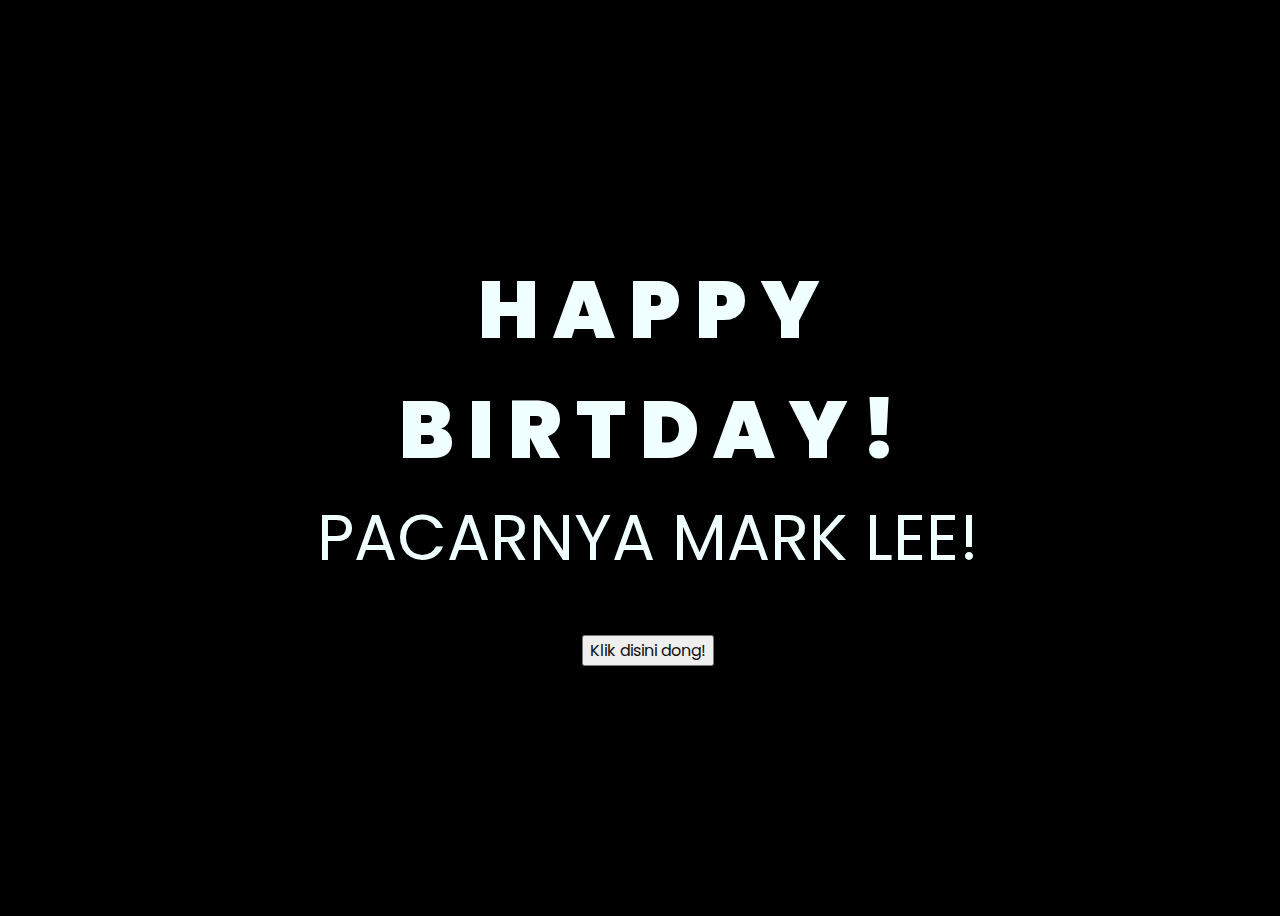
<file: index.html>
<!DOCTYPE html>
<html lang="en">
<head>
    <meta charset="UTF-8">
    <meta http-equiv="X-UA-Compatible" content="IE=edge">
    <meta name="viewport" content="width=device-width, initial-scale=1.0">
    <link rel="stylesheet" href="css/style.css">
    <link rel="icon" href="img/flowers.png" type="image/x-icon">
    <title>Flowers</title>
</head>
<body>
    <div class="greetings">
    <!-- silahkan menambah kata sesuai keinginan dengan <span>text...</span -->
        <span>H</span>
        <span>A</span>
        <span>P</span>
        <span>P</span>
        <span>Y</span>
         </div>
    <div class="greetings">
        <!-- silahkan menambah kata sesuai keinginan dengan <span>text...</span -->
            <span>B</span>
            <span>I</span>
            <span>R</span>
            <span>T</span>
            <span>D</span>
            <span>A</span>
            <span>Y</span>
            <span>!</span>
        </div>
    <div class="description">
        <span>PACARNYA MARK LEE!</span>
    </div>
    <div class="button">
        <button>
            <a href="sepatahkata.html">Klik disini dong!</a>
        </button>
        
    </div>
</body>
</html>
</file>
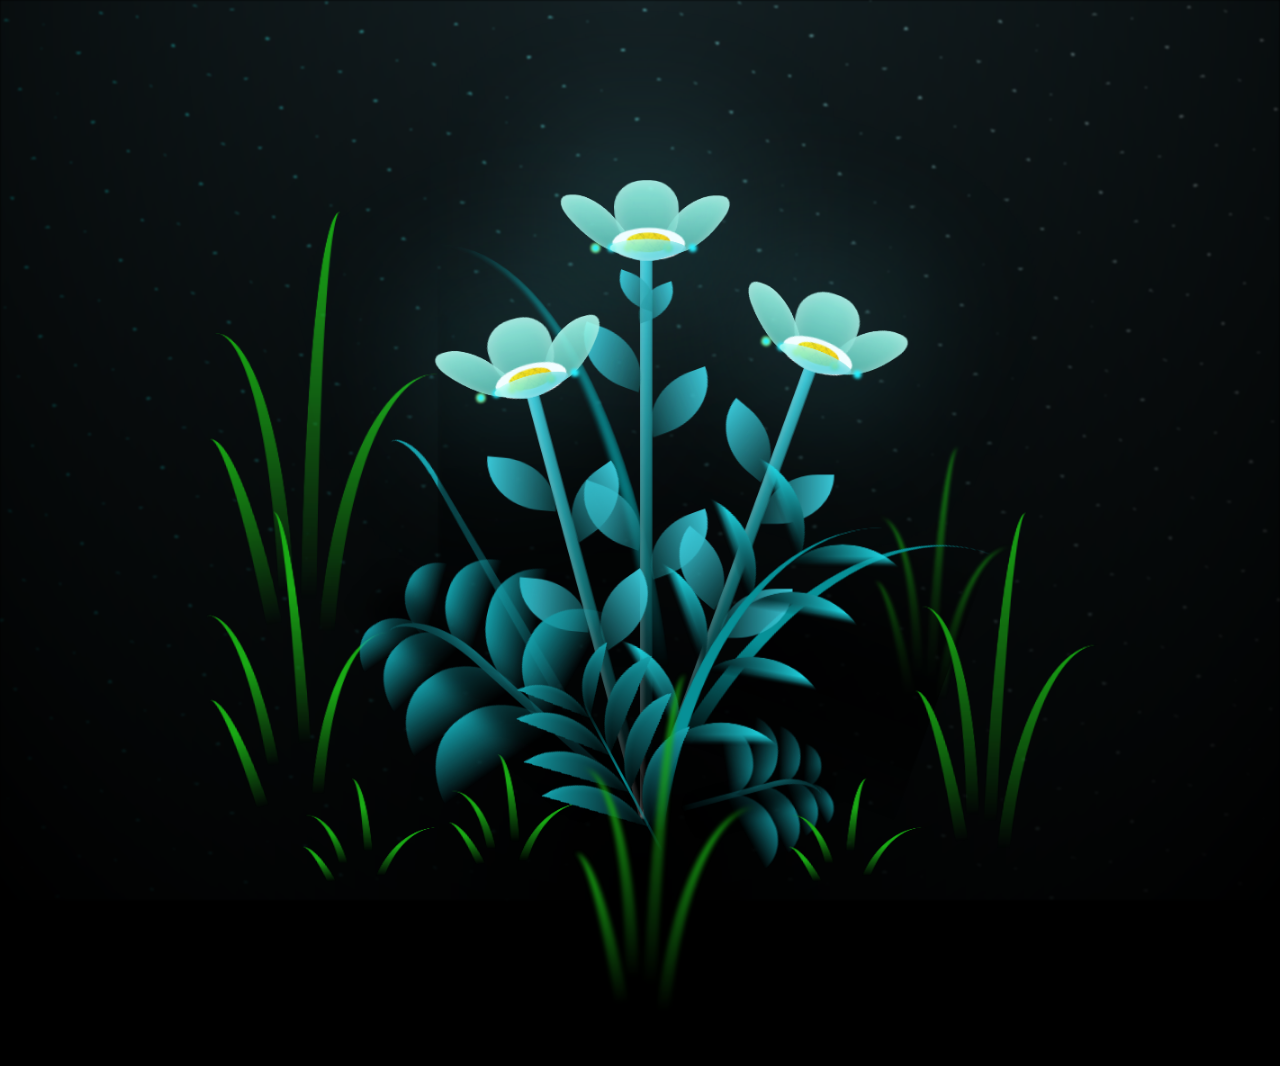
<file: flower.html>
<!DOCTYPE html>
<html lang="en">
<head>
    <meta charset="UTF-8">
    <meta http-equiv="X-UA-Compatible" content="IE=edge">
    <meta name="viewport" content="width=device-width, initial-scale=1.0">
    <link rel="stylesheet" href="css/main.css">
    <link rel="icon" href="img/flowers.png" type="image/x-icon">
    <title>flowers</title>
</head>
<body class="container">
  <!-- Pembuat code: https://codepen.io/mdusmanansari/pen/BamepLe -->
    <div class="night"></div>
    <div class="flowers">
      <div class="flower flower--1">
        <div class="flower__leafs flower__leafs--1">
          <div class="flower__leaf flower__leaf--1"></div>
          <div class="flower__leaf flower__leaf--2"></div>
          <div class="flower__leaf flower__leaf--3"></div>
          <div class="flower__leaf flower__leaf--4"></div>
          <div class="flower__white-circle"></div>
  
          <div class="flower__light flower__light--1"></div>
          <div class="flower__light flower__light--2"></div>
          <div class="flower__light flower__light--3"></div>
          <div class="flower__light flower__light--4"></div>
          <div class="flower__light flower__light--5"></div>
          <div class="flower__light flower__light--6"></div>
          <div class="flower__light flower__light--7"></div>
          <div class="flower__light flower__light--8"></div>
  
        </div>
        <div class="flower__line">
          <div class="flower__line__leaf flower__line__leaf--1"></div>
          <div class="flower__line__leaf flower__line__leaf--2"></div>
          <div class="flower__line__leaf flower__line__leaf--3"></div>
          <div class="flower__line__leaf flower__line__leaf--4"></div>
          <div class="flower__line__leaf flower__line__leaf--5"></div>
          <div class="flower__line__leaf flower__line__leaf--6"></div>
        </div>
      </div>
  
      <div class="flower flower--2">
        <div class="flower__leafs flower__leafs--2">
          <div class="flower__leaf flower__leaf--1"></div>
          <div class="flower__leaf flower__leaf--2"></div>
          <div class="flower__leaf flower__leaf--3"></div>
          <div class="flower__leaf flower__leaf--4"></div>
          <div class="flower__white-circle"></div>
  
          <div class="flower__light flower__light--1"></div>
          <div class="flower__light flower__light--2"></div>
          <div class="flower__light flower__light--3"></div>
          <div class="flower__light flower__light--4"></div>
          <div class="flower__light flower__light--5"></div>
          <div class="flower__light flower__light--6"></div>
          <div class="flower__light flower__light--7"></div>
          <div class="flower__light flower__light--8"></div>
  
        </div>
        <div class="flower__line">
          <div class="flower__line__leaf flower__line__leaf--1"></div>
          <div class="flower__line__leaf flower__line__leaf--2"></div>
          <div class="flower__line__leaf flower__line__leaf--3"></div>
          <div class="flower__line__leaf flower__line__leaf--4"></div>
        </div>
      </div>
  
      <div class="flower flower--3">
        <div class="flower__leafs flower__leafs--3">
          <div class="flower__leaf flower__leaf--1"></div>
          <div class="flower__leaf flower__leaf--2"></div>
          <div class="flower__leaf flower__leaf--3"></div>
          <div class="flower__leaf flower__leaf--4"></div>
          <div class="flower__white-circle"></div>
  
          <div class="flower__light flower__light--1"></div>
          <div class="flower__light flower__light--2"></div>
          <div class="flower__light flower__light--3"></div>
          <div class="flower__light flower__light--4"></div>
          <div class="flower__light flower__light--5"></div>
          <div class="flower__light flower__light--6"></div>
          <div class="flower__light flower__light--7"></div>
          <div class="flower__light flower__light--8"></div>
  
        </div>
        <div class="flower__line">
          <div class="flower__line__leaf flower__line__leaf--1"></div>
          <div class="flower__line__leaf flower__line__leaf--2"></div>
          <div class="flower__line__leaf flower__line__leaf--3"></div>
          <div class="flower__line__leaf flower__line__leaf--4"></div>
        </div>
      </div>
  
      <div class="grow-ans" style="--d:1.2s">
        <div class="flower__g-long">
          <div class="flower__g-long__top"></div>
          <div class="flower__g-long__bottom"></div>
        </div>
      </div>
  
      <div class="growing-grass">
        <div class="flower__grass flower__grass--1">
          <div class="flower__grass--top"></div>
          <div class="flower__grass--bottom"></div>
          <div class="flower__grass__leaf flower__grass__leaf--1"></div>
          <div class="flower__grass__leaf flower__grass__leaf--2"></div>
          <div class="flower__grass__leaf flower__grass__leaf--3"></div>
          <div class="flower__grass__leaf flower__grass__leaf--4"></div>
          <div class="flower__grass__leaf flower__grass__leaf--5"></div>
          <div class="flower__grass__leaf flower__grass__leaf--6"></div>
          <div class="flower__grass__leaf flower__grass__leaf--7"></div>
          <div class="flower__grass__leaf flower__grass__leaf--8"></div>
          <div class="flower__grass__overlay"></div>
        </div>
      </div>
  
      <div class="growing-grass">
        <div class="flower__grass flower__grass--2">
          <div class="flower__grass--top"></div>
          <div class="flower__grass--bottom"></div>
          <div class="flower__grass__leaf flower__grass__leaf--1"></div>
          <div class="flower__grass__leaf flower__grass__leaf--2"></div>
          <div class="flower__grass__leaf flower__grass__leaf--3"></div>
          <div class="flower__grass__leaf flower__grass__leaf--4"></div>
          <div class="flower__grass__leaf flower__grass__leaf--5"></div>
          <div class="flower__grass__leaf flower__grass__leaf--6"></div>
          <div class="flower__grass__leaf flower__grass__leaf--7"></div>
          <div class="flower__grass__leaf flower__grass__leaf--8"></div>
          <div class="flower__grass__overlay"></div>
        </div>
      </div>
  
      <div class="grow-ans" style="--d:2.4s">
        <div class="flower__g-right flower__g-right--1">
          <div class="leaf"></div>
        </div>
      </div>
  
      <div class="grow-ans" style="--d:2.8s">
        <div class="flower__g-right flower__g-right--2">
          <div class="leaf"></div>
        </div>
      </div>
  
      <div class="grow-ans" style="--d:2.8s">
        <div class="flower__g-front">
          <div class="flower__g-front__leaf-wrapper flower__g-front__leaf-wrapper--1">
            <div class="flower__g-front__leaf"></div>
          </div>
          <div class="flower__g-front__leaf-wrapper flower__g-front__leaf-wrapper--2">
            <div class="flower__g-front__leaf"></div>
          </div>
          <div class="flower__g-front__leaf-wrapper flower__g-front__leaf-wrapper--3">
            <div class="flower__g-front__leaf"></div>
          </div>
          <div class="flower__g-front__leaf-wrapper flower__g-front__leaf-wrapper--4">
            <div class="flower__g-front__leaf"></div>
          </div>
          <div class="flower__g-front__leaf-wrapper flower__g-front__leaf-wrapper--5">
            <div class="flower__g-front__leaf"></div>
          </div>
          <div class="flower__g-front__leaf-wrapper flower__g-front__leaf-wrapper--6">
            <div class="flower__g-front__leaf"></div>
          </div>
          <div class="flower__g-front__leaf-wrapper flower__g-front__leaf-wrapper--7">
            <div class="flower__g-front__leaf"></div>
          </div>
          <div class="flower__g-front__leaf-wrapper flower__g-front__leaf-wrapper--8">
            <div class="flower__g-front__leaf"></div>
          </div>
          <div class="flower__g-front__line"></div>
        </div>
      </div>
  
      <div class="grow-ans" style="--d:3.2s">
        <div class="flower__g-fr">
          <div class="leaf"></div>
          <div class="flower__g-fr__leaf flower__g-fr__leaf--1"></div>
          <div class="flower__g-fr__leaf flower__g-fr__leaf--2"></div>
          <div class="flower__g-fr__leaf flower__g-fr__leaf--3"></div>
          <div class="flower__g-fr__leaf flower__g-fr__leaf--4"></div>
          <div class="flower__g-fr__leaf flower__g-fr__leaf--5"></div>
          <div class="flower__g-fr__leaf flower__g-fr__leaf--6"></div>
          <div class="flower__g-fr__leaf flower__g-fr__leaf--7"></div>
          <div class="flower__g-fr__leaf flower__g-fr__leaf--8"></div>
        </div>
      </div>
  
      <div class="long-g long-g--0">
        <div class="grow-ans" style="--d:3s">
          <div class="leaf leaf--0"></div>
        </div>
        <div class="grow-ans" style="--d:2.2s">
          <div class="leaf leaf--1"></div>
        </div>
        <div class="grow-ans" style="--d:3.4s">
          <div class="leaf leaf--2"></div>
        </div>
        <div class="grow-ans" style="--d:3.6s">
          <div class="leaf leaf--3"></div>
        </div>
      </div>
  
      <div class="long-g long-g--1">
        <div class="grow-ans" style="--d:3.6s">
          <div class="leaf leaf--0"></div>
        </div>
        <div class="grow-ans" style="--d:3.8s">
          <div class="leaf leaf--1"></div>
        </div>
        <div class="grow-ans" style="--d:4s">
          <div class="leaf leaf--2"></div>
        </div>
        <div class="grow-ans" style="--d:4.2s">
          <div class="leaf leaf--3"></div>
        </div>
      </div>
  
      <div class="long-g long-g--2">
        <div class="grow-ans" style="--d:4s">
          <div class="leaf leaf--0"></div>
        </div>
        <div class="grow-ans" style="--d:4.2s">
          <div class="leaf leaf--1"></div>
        </div>
        <div class="grow-ans" style="--d:4.4s">
          <div class="leaf leaf--2"></div>
        </div>
        <div class="grow-ans" style="--d:4.6s">
          <div class="leaf leaf--3"></div>
        </div>
      </div>
  
      <div class="long-g long-g--3">
        <div class="grow-ans" style="--d:4s">
          <div class="leaf leaf--0"></div>
        </div>
        <div class="grow-ans" style="--d:4.2s">
          <div class="leaf leaf--1"></div>
        </div>
        <div class="grow-ans" style="--d:3s">
          <div class="leaf leaf--2"></div>
        </div>
        <div class="grow-ans" style="--d:3.6s">
          <div class="leaf leaf--3"></div>
        </div>
      </div>
  
      <div class="long-g long-g--4">
        <div class="grow-ans" style="--d:4s">
          <div class="leaf leaf--0"></div>
        </div>
        <div class="grow-ans" style="--d:4.2s">
          <div class="leaf leaf--1"></div>
        </div>
        <div class="grow-ans" style="--d:3s">
          <div class="leaf leaf--2"></div>
        </div>
        <div class="grow-ans" style="--d:3.6s">
          <div class="leaf leaf--3"></div>
        </div>
      </div>
  
      <div class="long-g long-g--5">
        <div class="grow-ans" style="--d:4s">
          <div class="leaf leaf--0"></div>
        </div>
        <div class="grow-ans" style="--d:4.2s">
          <div class="leaf leaf--1"></div>
        </div>
        <div class="grow-ans" style="--d:3s">
          <div class="leaf leaf--2"></div>
        </div>
        <div class="grow-ans" style="--d:3.6s">
          <div class="leaf leaf--3"></div>
        </div>
      </div>
  
      <div class="long-g long-g--6">
        <div class="grow-ans" style="--d:4.2s">
          <div class="leaf leaf--0"></div>
        </div>
        <div class="grow-ans" style="--d:4.4s">
          <div class="leaf leaf--1"></div>
        </div>
        <div class="grow-ans" style="--d:4.6s">
          <div class="leaf leaf--2"></div>
        </div>
        <div class="grow-ans" style="--d:4.8s">
          <div class="leaf leaf--3"></div>
        </div>
      </div>
  
      <div class="long-g long-g--7">
        <div class="grow-ans" style="--d:3s">
          <div class="leaf leaf--0"></div>
        </div>
        <div class="grow-ans" style="--d:3.2s">
          <div class="leaf leaf--1"></div>
        </div>
        <div class="grow-ans" style="--d:3.5s">
          <div class="leaf leaf--2"></div>
        </div>
        <div class="grow-ans" style="--d:3.6s">
          <div class="leaf leaf--3"></div>
        </div>
      </div>
    </div>
    <script src="main.js"></script>
  </body>
</html>
</file>
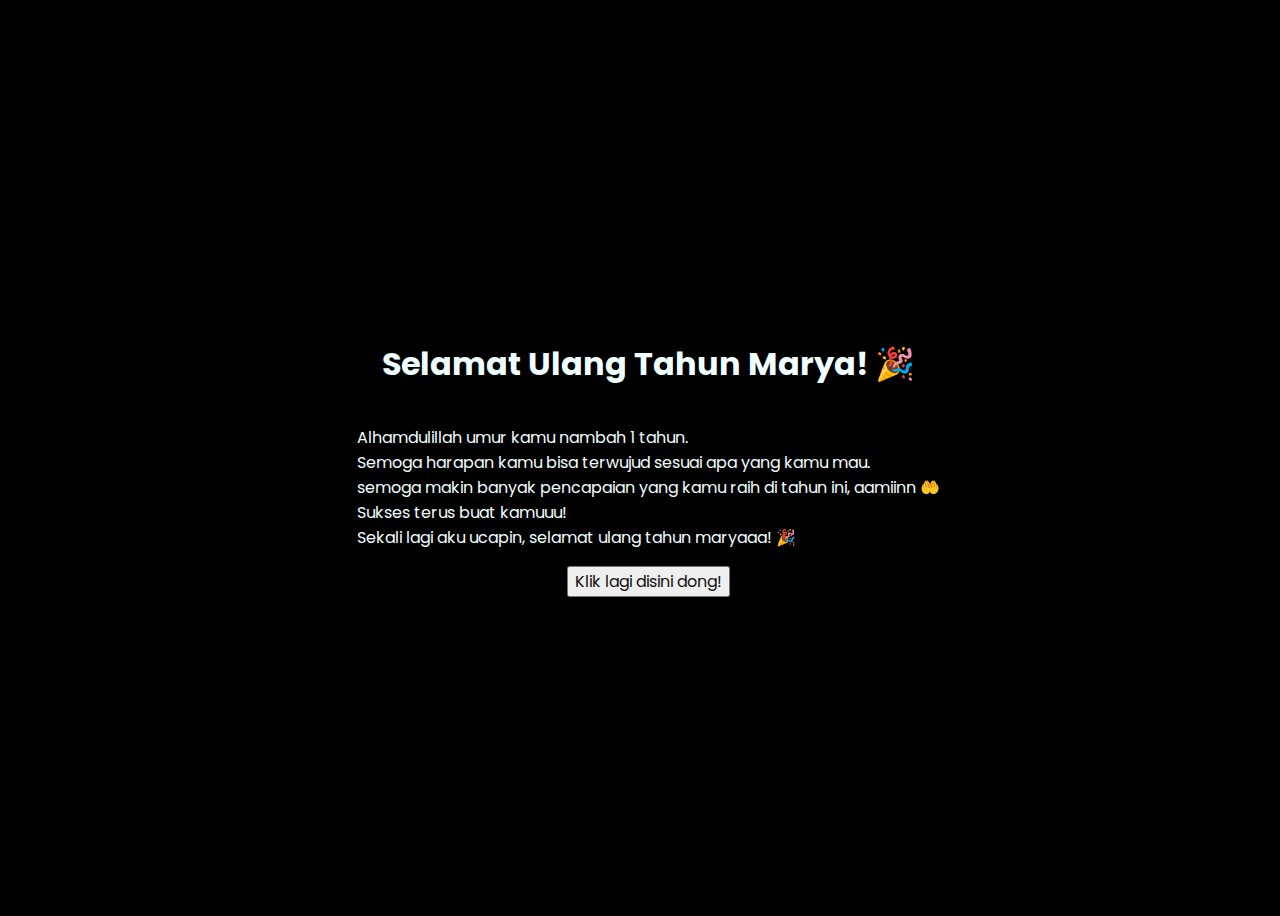
<file: sepatahkata.html>
<!DOCTYPE html>
<html lang="en">
<head>
    <meta charset="UTF-8">
    <meta http-equiv="X-UA-Compatible" content="IE=edge">
    <meta name="viewport" content="width=device-width, initial-scale=1.0">
    <link rel="stylesheet" href="css/style.css">
    <link rel="icon" href="img/flowers.png" type="image/x-icon">
    <title>Sepatah Kata</title>
</head>
<body>
    <h1>Selamat Ulang Tahun Marya! 🎉</h1>
    <p>Alhamdulillah umur kamu nambah 1 tahun.
        <br/>Semoga harapan kamu bisa terwujud sesuai apa yang kamu mau.
        <br/>semoga makin banyak pencapaian yang kamu raih di tahun ini, aamiinn 🤲
        <br/>Sukses terus buat kamuuu!
        <br/>Sekali lagi aku ucapin, selamat ulang tahun maryaaa! 🎉</p>

        <div class="button">
            <button>
                <a href="flower.html">Klik lagi disini dong!</a>
            </button>
            
        </div>
</body>
</html>
</file>
<file: css/style.css>
@import url('https://fonts.googleapis.com/css2?family=Poppins:ital,wght@0,500;1,900&display=swap');
*{
    font-family: 'Poppins',cursive;
}
body{
    color: azure;
    width: 100%;
    height: 100vh;
    display: flex;
    flex-direction: column;
    align-items: center;
    justify-content: center;
    background-color: black;
}
.greetings{
    font-size: 5rem;
    font-weight: 900;
}
.greetings > span{
    animation: glow 2.5s ease-in-out infinite;
}
@keyframes glow{
    0%, 100%{
        color: #fff;
        text-shadow: 0 0 12px #39c6d6, 0 0 50px #39c6d6, 0 0 100px #39c6d6;
    }
    10%, 90%{
        color: #111;
        text-shadow: none;
    }
}
.greetings > span:nth-child(2){
    animation-delay: .2s ;
}
.greetings > span:nth-child(3){
    animation-delay: .3s ;
}
.greetings > span:nth-child(4){
    animation-delay: .4s;
}
.greetings > span:nth-child(5){
    animation-delay: .5s;
}
.greetings > span:nth-child(6){
    animation-delay: .6s;
}
.greetings > span:nth-child(7){
    animation-delay: .7s;
}
.greetings > span:nth-child(8){
    animation-delay: .8s;
}
.greetings > span:nth-child(9){
    animation-delay: .9s;
}


.description{
    font-size: 4rem;
    margin-bottom: 50px;
}

.button a{
    text-decoration: none;
    font-size: 1rem;
    color: #111;
}

@media screen and (max-width:574px){
    .greetings{
        display: block;
        font-size: 3rem;
        font-weight: 500;
        text-align: center;
    }
    .description{
        font-size: 1rem;
    }
    
    .button a{
        font-size: .5rem;
    }
}
</file>
<file: css/main.css>
*,
*::after,
*::before {
  padding: 0;
  margin: 0;
  box-sizing: border-box;
}

:root {
  --dark-color: #000;
}

body {
  display: flex;
  align-items: flex-end;
  justify-content: center;
  min-height: 100vh;
  background-color: var(--dark-color);
  overflow: hidden;
  perspective: 1000px;
}

.night {
  position: fixed;
  left: 50%;
  top: 0;
  transform: translateX(-50%);
  width: 100%;
  height: 100%;
  filter: blur(0.1vmin);
  background-image: radial-gradient(ellipse at top, transparent 0%, var(--dark-color)), radial-gradient(ellipse at bottom, var(--dark-color), rgba(145, 233, 255, 0.2)), repeating-linear-gradient(220deg, rgb(0, 0, 0) 0px, rgb(0, 0, 0) 19px, transparent 19px, transparent 22px), repeating-linear-gradient(189deg, rgb(0, 0, 0) 0px, rgb(0, 0, 0) 19px, transparent 19px, transparent 22px), repeating-linear-gradient(148deg, rgb(0, 0, 0) 0px, rgb(0, 0, 0) 19px, transparent 19px, transparent 22px), linear-gradient(90deg, rgb(0, 255, 250), rgb(240, 240, 240));
}

.flowers {
  position: relative;
  transform: scale(0.9);
}

.flower {
  position: absolute;
  bottom: 10vmin;
  transform-origin: bottom center;
  z-index: 10;
  --fl-speed: 0.8s;
}
.flower--1 {
  -webkit-animation: moving-flower-1 4s linear infinite;
          animation: moving-flower-1 4s linear infinite;
}
.flower--1 .flower__line {
  height: 70vmin;
  -webkit-animation-delay: 0.3s;
          animation-delay: 0.3s;
}
.flower--1 .flower__line__leaf--1 {
  -webkit-animation: blooming-leaf-right var(--fl-speed) 1.6s backwards;
          animation: blooming-leaf-right var(--fl-speed) 1.6s backwards;
}
.flower--1 .flower__line__leaf--2 {
  -webkit-animation: blooming-leaf-right var(--fl-speed) 1.4s backwards;
          animation: blooming-leaf-right var(--fl-speed) 1.4s backwards;
}
.flower--1 .flower__line__leaf--3 {
  -webkit-animation: blooming-leaf-left var(--fl-speed) 1.2s backwards;
          animation: blooming-leaf-left var(--fl-speed) 1.2s backwards;
}
.flower--1 .flower__line__leaf--4 {
  -webkit-animation: blooming-leaf-left var(--fl-speed) 1s backwards;
          animation: blooming-leaf-left var(--fl-speed) 1s backwards;
}
.flower--1 .flower__line__leaf--5 {
  -webkit-animation: blooming-leaf-right var(--fl-speed) 1.8s backwards;
          animation: blooming-leaf-right var(--fl-speed) 1.8s backwards;
}
.flower--1 .flower__line__leaf--6 {
  -webkit-animation: blooming-leaf-left var(--fl-speed) 2s backwards;
          animation: blooming-leaf-left var(--fl-speed) 2s backwards;
}
.flower--2 {
  left: 50%;
  transform: rotate(20deg);
  -webkit-animation: moving-flower-2 4s linear infinite;
          animation: moving-flower-2 4s linear infinite;
}
.flower--2 .flower__line {
  height: 60vmin;
  -webkit-animation-delay: 0.6s;
          animation-delay: 0.6s;
}
.flower--2 .flower__line__leaf--1 {
  -webkit-animation: blooming-leaf-right var(--fl-speed) 1.9s backwards;
          animation: blooming-leaf-right var(--fl-speed) 1.9s backwards;
}
.flower--2 .flower__line__leaf--2 {
  -webkit-animation: blooming-leaf-right var(--fl-speed) 1.7s backwards;
          animation: blooming-leaf-right var(--fl-speed) 1.7s backwards;
}
.flower--2 .flower__line__leaf--3 {
  -webkit-animation: blooming-leaf-left var(--fl-speed) 1.5s backwards;
          animation: blooming-leaf-left var(--fl-speed) 1.5s backwards;
}
.flower--2 .flower__line__leaf--4 {
  -webkit-animation: blooming-leaf-left var(--fl-speed) 1.3s backwards;
          animation: blooming-leaf-left var(--fl-speed) 1.3s backwards;
}
.flower--3 {
  left: 50%;
  transform: rotate(-15deg);
  -webkit-animation: moving-flower-3 4s linear infinite;
          animation: moving-flower-3 4s linear infinite;
}
.flower--3 .flower__line {
  -webkit-animation-delay: 0.9s;
          animation-delay: 0.9s;
}
.flower--3 .flower__line__leaf--1 {
  -webkit-animation: blooming-leaf-right var(--fl-speed) 2.5s backwards;
          animation: blooming-leaf-right var(--fl-speed) 2.5s backwards;
}
.flower--3 .flower__line__leaf--2 {
  -webkit-animation: blooming-leaf-right var(--fl-speed) 2.3s backwards;
          animation: blooming-leaf-right var(--fl-speed) 2.3s backwards;
}
.flower--3 .flower__line__leaf--3 {
  -webkit-animation: blooming-leaf-left var(--fl-speed) 2.1s backwards;
          animation: blooming-leaf-left var(--fl-speed) 2.1s backwards;
}
.flower--3 .flower__line__leaf--4 {
  -webkit-animation: blooming-leaf-left var(--fl-speed) 1.9s backwards;
          animation: blooming-leaf-left var(--fl-speed) 1.9s backwards;
}
.flower__leafs {
  position: relative;
  -webkit-animation: blooming-flower 2s backwards;
          animation: blooming-flower 2s backwards;
}
.flower__leafs--1 {
  -webkit-animation-delay: 1.1s;
          animation-delay: 1.1s;
}
.flower__leafs--2 {
  -webkit-animation-delay: 1.4s;
          animation-delay: 1.4s;
}
.flower__leafs--3 {
  -webkit-animation-delay: 1.7s;
          animation-delay: 1.7s;
}
.flower__leafs::after {
  content: "";
  position: absolute;
  left: 0;
  top: 0;
  transform: translate(-50%, -100%);
  width: 8vmin;
  height: 8vmin;
  background-color: #6bf0ff;
  filter: blur(10vmin);
}
.flower__leaf {
  position: absolute;
  bottom: 0;
  left: 50%;
  width: 8vmin;
  height: 11vmin;
  border-radius: 51% 49% 47% 53%/44% 45% 55% 69%;
  background-color: #a7ffee;
  background-image: linear-gradient(to top, #54b8aa, #a7ffee);
  transform-origin: bottom center;
  opacity: 0.9;
  box-shadow: inset 0 0 2vmin rgba(255, 255, 255, 0.5);
}
.flower__leaf--1 {
  transform: translate(-10%, 1%) rotateY(40deg) rotateX(-50deg);
}
.flower__leaf--2 {
  transform: translate(-50%, -4%) rotateX(40deg);
}
.flower__leaf--3 {
  transform: translate(-90%, 0%) rotateY(45deg) rotateX(50deg);
}
.flower__leaf--4 {
  width: 8vmin;
  height: 8vmin;
  transform-origin: bottom left;
  border-radius: 4vmin 10vmin 4vmin 4vmin;
  transform: translate(0%, 18%) rotateX(70deg) rotate(-43deg);
  background-image: linear-gradient(to top, #39c6d6, #a7ffee);
  z-index: 1;
  opacity: 0.8;
}
.flower__white-circle {
  position: absolute;
  left: -3.5vmin;
  top: -3vmin;
  width: 9vmin;
  height: 4vmin;
  border-radius: 50%;
  background-color: #fff;
}
.flower__white-circle::after {
  content: "";
  position: absolute;
  left: 50%;
  top: 45%;
  transform: translate(-50%, -50%);
  width: 60%;
  height: 60%;
  border-radius: inherit;
  background-image: repeating-linear-gradient(135deg, rgba(0, 0, 0, 0.03) 0px, rgba(0, 0, 0, 0.03) 1px, transparent 1px, transparent 12px), repeating-linear-gradient(45deg, rgba(0, 0, 0, 0.03) 0px, rgba(0, 0, 0, 0.03) 1px, transparent 1px, transparent 12px), repeating-linear-gradient(67.5deg, rgba(0, 0, 0, 0.03) 0px, rgba(0, 0, 0, 0.03) 1px, transparent 1px, transparent 12px), repeating-linear-gradient(135deg, rgba(0, 0, 0, 0.03) 0px, rgba(0, 0, 0, 0.03) 1px, transparent 1px, transparent 12px), repeating-linear-gradient(45deg, rgba(0, 0, 0, 0.03) 0px, rgba(0, 0, 0, 0.03) 1px, transparent 1px, transparent 12px), repeating-linear-gradient(112.5deg, rgba(0, 0, 0, 0.03) 0px, rgba(0, 0, 0, 0.03) 1px, transparent 1px, transparent 12px), repeating-linear-gradient(112.5deg, rgba(0, 0, 0, 0.03) 0px, rgba(0, 0, 0, 0.03) 1px, transparent 1px, transparent 12px), repeating-linear-gradient(45deg, rgba(0, 0, 0, 0.03) 0px, rgba(0, 0, 0, 0.03) 1px, transparent 1px, transparent 12px), repeating-linear-gradient(22.5deg, rgba(0, 0, 0, 0.03) 0px, rgba(0, 0, 0, 0.03) 1px, transparent 1px, transparent 12px), repeating-linear-gradient(45deg, rgba(0, 0, 0, 0.03) 0px, rgba(0, 0, 0, 0.03) 1px, transparent 1px, transparent 12px), repeating-linear-gradient(22.5deg, rgba(0, 0, 0, 0.03) 0px, rgba(0, 0, 0, 0.03) 1px, transparent 1px, transparent 12px), repeating-linear-gradient(135deg, rgba(0, 0, 0, 0.03) 0px, rgba(0, 0, 0, 0.03) 1px, transparent 1px, transparent 12px), repeating-linear-gradient(157.5deg, rgba(0, 0, 0, 0.03) 0px, rgba(0, 0, 0, 0.03) 1px, transparent 1px, transparent 12px), repeating-linear-gradient(67.5deg, rgba(0, 0, 0, 0.03) 0px, rgba(0, 0, 0, 0.03) 1px, transparent 1px, transparent 12px), repeating-linear-gradient(67.5deg, rgba(0, 0, 0, 0.03) 0px, rgba(0, 0, 0, 0.03) 1px, transparent 1px, transparent 12px), linear-gradient(90deg, rgb(255, 235, 18), rgb(255, 206, 0));
}
.flower__line {
  height: 55vmin;
  width: 1.5vmin;
  background-image: linear-gradient(to left, rgba(0, 0, 0, 0.2), transparent, rgba(255, 255, 255, 0.2)), linear-gradient(to top, transparent 10%, #14757a, #39c6d6);
  box-shadow: inset 0 0 2px rgba(0, 0, 0, 0.5);
  -webkit-animation: grow-flower-tree 4s backwards;
          animation: grow-flower-tree 4s backwards;
}
.flower__line__leaf {
  --w: 7vmin;
  --h: calc(var(--w) + 2vmin);
  position: absolute;
  top: 20%;
  left: 90%;
  width: var(--w);
  height: var(--h);
  border-top-right-radius: var(--h);
  border-bottom-left-radius: var(--h);
  background-image: linear-gradient(to top, rgba(20, 117, 122, 0.4), #39c6d6);
}
.flower__line__leaf--1 {
  transform: rotate(70deg) rotateY(30deg);
}
.flower__line__leaf--2 {
  top: 45%;
  transform: rotate(70deg) rotateY(30deg);
}
.flower__line__leaf--3, .flower__line__leaf--4, .flower__line__leaf--6 {
  border-top-right-radius: 0;
  border-bottom-left-radius: 0;
  border-top-left-radius: var(--h);
  border-bottom-right-radius: var(--h);
  left: -460%;
  top: 12%;
  transform: rotate(-70deg) rotateY(30deg);
}
.flower__line__leaf--4 {
  top: 40%;
}
.flower__line__leaf--5 {
  top: 0;
  transform-origin: left;
  transform: rotate(70deg) rotateY(30deg) scale(0.6);
}
.flower__line__leaf--6 {
  top: -2%;
  left: -450%;
  transform-origin: right;
  transform: rotate(-70deg) rotateY(30deg) scale(0.6);
}
.flower__light {
  position: absolute;
  bottom: 0vmin;
  width: 1vmin;
  height: 1vmin;
  background-color: rgb(255, 251, 0);
  border-radius: 50%;
  filter: blur(0.2vmin);
  -webkit-animation: light-ans 4s linear infinite backwards;
          animation: light-ans 4s linear infinite backwards;
}
.flower__light:nth-child(odd) {
  background-color: #23f0ff;
}
.flower__light--1 {
  left: -2vmin;
  -webkit-animation-delay: 1s;
          animation-delay: 1s;
}
.flower__light--2 {
  left: 3vmin;
  -webkit-animation-delay: 0.5s;
          animation-delay: 0.5s;
}
.flower__light--3 {
  left: -6vmin;
  -webkit-animation-delay: 0.3s;
          animation-delay: 0.3s;
}
.flower__light--4 {
  left: 6vmin;
  -webkit-animation-delay: 0.9s;
          animation-delay: 0.9s;
}
.flower__light--5 {
  left: -1vmin;
  -webkit-animation-delay: 1.5s;
          animation-delay: 1.5s;
}
.flower__light--6 {
  left: -4vmin;
  -webkit-animation-delay: 3s;
          animation-delay: 3s;
}
.flower__light--7 {
  left: 3vmin;
  -webkit-animation-delay: 2s;
          animation-delay: 2s;
}
.flower__light--8 {
  left: -6vmin;
  -webkit-animation-delay: 3.5s;
          animation-delay: 3.5s;
}
.flower__grass {
  --c: #159faa;
  --line-w: 1.5vmin;
  position: absolute;
  bottom: 12vmin;
  left: -7vmin;
  display: flex;
  flex-direction: column;
  align-items: flex-end;
  z-index: 20;
  transform-origin: bottom center;
  transform: rotate(-48deg) rotateY(40deg);
}
.flower__grass--1 {
  -webkit-animation: moving-grass 2s linear infinite;
          animation: moving-grass 2s linear infinite;
}
.flower__grass--2 {
  left: 2vmin;
  bottom: 10vmin;
  transform: scale(0.5) rotate(75deg) rotateX(10deg) rotateY(-200deg);
  opacity: 0.8;
  z-index: 0;
  -webkit-animation: moving-grass--2 1.5s linear infinite;
          animation: moving-grass--2 1.5s linear infinite;
}
.flower__grass--top {
  width: 7vmin;
  height: 10vmin;
  border-top-right-radius: 100%;
  border-right: var(--line-w) solid var(--c);
  transform-origin: bottom center;
  transform: rotate(-2deg);
}
.flower__grass--bottom {
  margin-top: -2px;
  width: var(--line-w);
  height: 25vmin;
  background-image: linear-gradient(to top, transparent, var(--c));
}
.flower__grass__leaf {
  --size: 10vmin;
  position: absolute;
  width: calc(var(--size) * 2.1);
  height: var(--size);
  border-top-left-radius: var(--size);
  border-top-right-radius: var(--size);
  background-image: linear-gradient(to top, transparent, transparent 30%, var(--c));
  z-index: 100;
}
.flower__grass__leaf--1 {
  top: -6%;
  left: 30%;
  --size: 6vmin;
  transform: rotate(-20deg);
  -webkit-animation: growing-grass-ans--1 2s 2.6s backwards;
          animation: growing-grass-ans--1 2s 2.6s backwards;
}
@-webkit-keyframes growing-grass-ans--1 {
  0% {
    transform-origin: bottom left;
    transform: rotate(-20deg) scale(0);
  }
}
@keyframes growing-grass-ans--1 {
  0% {
    transform-origin: bottom left;
    transform: rotate(-20deg) scale(0);
  }
}
.flower__grass__leaf--2 {
  top: -5%;
  left: -110%;
  --size: 6vmin;
  transform: rotate(10deg);
  -webkit-animation: growing-grass-ans--2 2s 2.4s linear backwards;
          animation: growing-grass-ans--2 2s 2.4s linear backwards;
}
@-webkit-keyframes growing-grass-ans--2 {
  0% {
    transform-origin: bottom right;
    transform: rotate(10deg) scale(0);
  }
}
@keyframes growing-grass-ans--2 {
  0% {
    transform-origin: bottom right;
    transform: rotate(10deg) scale(0);
  }
}
.flower__grass__leaf--3 {
  top: 5%;
  left: 60%;
  --size: 8vmin;
  transform: rotate(-18deg) rotateX(-20deg);
  -webkit-animation: growing-grass-ans--3 2s 2.2s linear backwards;
          animation: growing-grass-ans--3 2s 2.2s linear backwards;
}
@-webkit-keyframes growing-grass-ans--3 {
  0% {
    transform-origin: bottom left;
    transform: rotate(-18deg) rotateX(-20deg) scale(0);
  }
}
@keyframes growing-grass-ans--3 {
  0% {
    transform-origin: bottom left;
    transform: rotate(-18deg) rotateX(-20deg) scale(0);
  }
}
.flower__grass__leaf--4 {
  top: 6%;
  left: -135%;
  --size: 8vmin;
  transform: rotate(2deg);
  -webkit-animation: growing-grass-ans--4 2s 2s linear backwards;
          animation: growing-grass-ans--4 2s 2s linear backwards;
}
@-webkit-keyframes growing-grass-ans--4 {
  0% {
    transform-origin: bottom right;
    transform: rotate(2deg) scale(0);
  }
}
@keyframes growing-grass-ans--4 {
  0% {
    transform-origin: bottom right;
    transform: rotate(2deg) scale(0);
  }
}
.flower__grass__leaf--5 {
  top: 20%;
  left: 60%;
  --size: 10vmin;
  transform: rotate(-24deg) rotateX(-20deg);
  -webkit-animation: growing-grass-ans--5 2s 1.8s linear backwards;
          animation: growing-grass-ans--5 2s 1.8s linear backwards;
}
@-webkit-keyframes growing-grass-ans--5 {
  0% {
    transform-origin: bottom left;
    transform: rotate(-24deg) rotateX(-20deg) scale(0);
  }
}
@keyframes growing-grass-ans--5 {
  0% {
    transform-origin: bottom left;
    transform: rotate(-24deg) rotateX(-20deg) scale(0);
  }
}
.flower__grass__leaf--6 {
  top: 22%;
  left: -180%;
  --size: 10vmin;
  transform: rotate(10deg);
  -webkit-animation: growing-grass-ans--6 2s 1.6s linear backwards;
          animation: growing-grass-ans--6 2s 1.6s linear backwards;
}
@-webkit-keyframes growing-grass-ans--6 {
  0% {
    transform-origin: bottom right;
    transform: rotate(10deg) scale(0);
  }
}
@keyframes growing-grass-ans--6 {
  0% {
    transform-origin: bottom right;
    transform: rotate(10deg) scale(0);
  }
}
.flower__grass__leaf--7 {
  top: 39%;
  left: 70%;
  --size: 10vmin;
  transform: rotate(-10deg);
  -webkit-animation: growing-grass-ans--7 2s 1.4s linear backwards;
          animation: growing-grass-ans--7 2s 1.4s linear backwards;
}
@-webkit-keyframes growing-grass-ans--7 {
  0% {
    transform-origin: bottom left;
    transform: rotate(-10deg) scale(0);
  }
}
@keyframes growing-grass-ans--7 {
  0% {
    transform-origin: bottom left;
    transform: rotate(-10deg) scale(0);
  }
}
.flower__grass__leaf--8 {
  top: 40%;
  left: -215%;
  --size: 11vmin;
  transform: rotate(10deg);
  -webkit-animation: growing-grass-ans--8 2s 1.2s linear backwards;
          animation: growing-grass-ans--8 2s 1.2s linear backwards;
}
@-webkit-keyframes growing-grass-ans--8 {
  0% {
    transform-origin: bottom right;
    transform: rotate(10deg) scale(0);
  }
}
@keyframes growing-grass-ans--8 {
  0% {
    transform-origin: bottom right;
    transform: rotate(10deg) scale(0);
  }
}
.flower__grass__overlay {
  position: absolute;
  top: -10%;
  right: 0%;
  width: 100%;
  height: 100%;
  background-color: rgba(0, 0, 0, 0.6);
  filter: blur(1.5vmin);
  z-index: 100;
}
.flower__g-long {
  --w: 2vmin;
  --h: 6vmin;
  --c: #159faa;
  position: absolute;
  bottom: 10vmin;
  left: -3vmin;
  transform-origin: bottom center;
  transform: rotate(-30deg) rotateY(-20deg);
  display: flex;
  flex-direction: column;
  align-items: flex-end;
  -webkit-animation: flower-g-long-ans 3s linear infinite;
          animation: flower-g-long-ans 3s linear infinite;
}
@-webkit-keyframes flower-g-long-ans {
  0%, 100% {
    transform: rotate(-30deg) rotateY(-20deg);
  }
  50% {
    transform: rotate(-32deg) rotateY(-20deg);
  }
}
@keyframes flower-g-long-ans {
  0%, 100% {
    transform: rotate(-30deg) rotateY(-20deg);
  }
  50% {
    transform: rotate(-32deg) rotateY(-20deg);
  }
}
.flower__g-long__top {
  top: calc(var(--h) * -1);
  width: calc(var(--w) + 1vmin);
  height: var(--h);
  border-top-right-radius: 100%;
  border-right: 0.7vmin solid var(--c);
  transform: translate(-0.7vmin, 1vmin);
}
.flower__g-long__bottom {
  width: var(--w);
  height: 50vmin;
  transform-origin: bottom center;
  background-image: linear-gradient(to top, transparent 30%, var(--c));
  box-shadow: inset 0 0 2px rgba(0, 0, 0, 0.5);
  -webkit-clip-path: polygon(35% 0, 65% 1%, 100% 100%, 0% 100%);
          clip-path: polygon(35% 0, 65% 1%, 100% 100%, 0% 100%);
}
.flower__g-right {
  position: absolute;
  bottom: 6vmin;
  left: -2vmin;
  transform-origin: bottom left;
  transform: rotate(20deg);
}
.flower__g-right .leaf {
  width: 30vmin;
  height: 50vmin;
  border-top-left-radius: 100%;
  border-left: 2vmin solid #079097;
  background-image: linear-gradient(to bottom, transparent, var(--dark-color) 60%);
  -webkit-mask-image: linear-gradient(to top, transparent 30%, #079097 60%);
}
.flower__g-right--1 {
  -webkit-animation: flower-g-right-ans 2.5s linear infinite;
          animation: flower-g-right-ans 2.5s linear infinite;
}
.flower__g-right--2 {
  left: 5vmin;
  transform: rotateY(-180deg);
  -webkit-animation: flower-g-right-ans--2 3s linear infinite;
          animation: flower-g-right-ans--2 3s linear infinite;
}
.flower__g-right--2 .leaf {
  height: 75vmin;
  filter: blur(0.3vmin);
  opacity: 0.8;
}
@-webkit-keyframes flower-g-right-ans {
  0%, 100% {
    transform: rotate(20deg);
  }
  50% {
    transform: rotate(24deg) rotateX(-20deg);
  }
}
@keyframes flower-g-right-ans {
  0%, 100% {
    transform: rotate(20deg);
  }
  50% {
    transform: rotate(24deg) rotateX(-20deg);
  }
}
@-webkit-keyframes flower-g-right-ans--2 {
  0%, 100% {
    transform: rotateY(-180deg) rotate(0deg) rotateX(-20deg);
  }
  50% {
    transform: rotateY(-180deg) rotate(6deg) rotateX(-20deg);
  }
}
@keyframes flower-g-right-ans--2 {
  0%, 100% {
    transform: rotateY(-180deg) rotate(0deg) rotateX(-20deg);
  }
  50% {
    transform: rotateY(-180deg) rotate(6deg) rotateX(-20deg);
  }
}
.flower__g-front {
  position: absolute;
  bottom: 6vmin;
  left: 2.5vmin;
  z-index: 100;
  transform-origin: bottom center;
  transform: rotate(-28deg) rotateY(30deg) scale(1.04);
  -webkit-animation: flower__g-front-ans 2s linear infinite;
          animation: flower__g-front-ans 2s linear infinite;
}
@-webkit-keyframes flower__g-front-ans {
  0%, 100% {
    transform: rotate(-28deg) rotateY(30deg) scale(1.04);
  }
  50% {
    transform: rotate(-35deg) rotateY(40deg) scale(1.04);
  }
}
@keyframes flower__g-front-ans {
  0%, 100% {
    transform: rotate(-28deg) rotateY(30deg) scale(1.04);
  }
  50% {
    transform: rotate(-35deg) rotateY(40deg) scale(1.04);
  }
}
.flower__g-front__line {
  width: 0.3vmin;
  height: 20vmin;
  background-image: linear-gradient(to top, transparent, #079097, transparent 100%);
  position: relative;
}
.flower__g-front__leaf-wrapper {
  position: absolute;
  top: 0;
  left: 0;
  transform-origin: bottom left;
  transform: rotate(10deg);
}
.flower__g-front__leaf-wrapper:nth-child(even) {
  left: 0vmin;
  transform: rotateY(-180deg) rotate(5deg);
  -webkit-animation: flower__g-front__leaf-left-ans 1s ease-in backwards;
          animation: flower__g-front__leaf-left-ans 1s ease-in backwards;
}
.flower__g-front__leaf-wrapper:nth-child(odd) {
  -webkit-animation: flower__g-front__leaf-ans 1s ease-in backwards;
          animation: flower__g-front__leaf-ans 1s ease-in backwards;
}
.flower__g-front__leaf-wrapper--1 {
  top: -8vmin;
  transform: scale(0.7);
  -webkit-animation: flower__g-front__leaf-ans 1s 5.5s ease-in backwards !important;
          animation: flower__g-front__leaf-ans 1s 5.5s ease-in backwards !important;
}
.flower__g-front__leaf-wrapper--2 {
  top: -8vmin;
  transform: rotateY(-180deg) scale(0.7) !important;
  -webkit-animation: flower__g-front__leaf-left-ans-2 1s 4.6s ease-in backwards !important;
          animation: flower__g-front__leaf-left-ans-2 1s 4.6s ease-in backwards !important;
}
.flower__g-front__leaf-wrapper--3 {
  top: -3vmin;
  -webkit-animation: flower__g-front__leaf-ans 1s 4.6s ease-in backwards;
          animation: flower__g-front__leaf-ans 1s 4.6s ease-in backwards;
}
.flower__g-front__leaf-wrapper--4 {
  top: -3vmin;
  transform: rotateY(-180deg) scale(0.9) !important;
  -webkit-animation: flower__g-front__leaf-left-ans-2 1s 4.6s ease-in backwards !important;
          animation: flower__g-front__leaf-left-ans-2 1s 4.6s ease-in backwards !important;
}
@-webkit-keyframes flower__g-front__leaf-left-ans-2 {
  0% {
    transform: rotateY(-180deg) scale(0);
  }
}
@keyframes flower__g-front__leaf-left-ans-2 {
  0% {
    transform: rotateY(-180deg) scale(0);
  }
}
.flower__g-front__leaf-wrapper--5, .flower__g-front__leaf-wrapper--6 {
  top: 2vmin;
}
.flower__g-front__leaf-wrapper--7, .flower__g-front__leaf-wrapper--8 {
  top: 6.5vmin;
}
.flower__g-front__leaf-wrapper--2 {
  -webkit-animation-delay: 5.2s !important;
          animation-delay: 5.2s !important;
}
.flower__g-front__leaf-wrapper--3 {
  -webkit-animation-delay: 4.9s !important;
          animation-delay: 4.9s !important;
}
.flower__g-front__leaf-wrapper--5 {
  -webkit-animation-delay: 4.3s !important;
          animation-delay: 4.3s !important;
}
.flower__g-front__leaf-wrapper--6 {
  -webkit-animation-delay: 4.1s !important;
          animation-delay: 4.1s !important;
}
.flower__g-front__leaf-wrapper--7 {
  -webkit-animation-delay: 3.8s !important;
          animation-delay: 3.8s !important;
}
.flower__g-front__leaf-wrapper--8 {
  -webkit-animation-delay: 3.5s !important;
          animation-delay: 3.5s !important;
}
@-webkit-keyframes flower__g-front__leaf-ans {
  0% {
    transform: rotate(10deg) scale(0);
  }
}
@keyframes flower__g-front__leaf-ans {
  0% {
    transform: rotate(10deg) scale(0);
  }
}
@-webkit-keyframes flower__g-front__leaf-left-ans {
  0% {
    transform: rotateY(-180deg) rotate(5deg) scale(0);
  }
}
@keyframes flower__g-front__leaf-left-ans {
  0% {
    transform: rotateY(-180deg) rotate(5deg) scale(0);
  }
}
.flower__g-front__leaf {
  width: 10vmin;
  height: 10vmin;
  border-radius: 100% 0% 0% 100%/100% 100% 0% 0%;
  box-shadow: inset 0 2px 1vmin hsla(184deg, 97%, 58%, 0.2);
  background-image: linear-gradient(to bottom left, transparent, var(--dark-color)), linear-gradient(to bottom right, #159faa 50%, transparent 50%, transparent);
  -webkit-mask-image: linear-gradient(to bottom right, #159faa 50%, transparent 50%, transparent);
  mask-image: linear-gradient(to bottom right, #159faa 50%, transparent 50%, transparent);
}
.flower__g-fr {
  position: absolute;
  bottom: -4vmin;
  left: vmin;
  transform-origin: bottom left;
  z-index: 10;
  -webkit-animation: flower__g-fr-ans 2s linear infinite;
          animation: flower__g-fr-ans 2s linear infinite;
}
@-webkit-keyframes flower__g-fr-ans {
  0%, 100% {
    transform: rotate(2deg);
  }
  50% {
    transform: rotate(4deg);
  }
}
@keyframes flower__g-fr-ans {
  0%, 100% {
    transform: rotate(2deg);
  }
  50% {
    transform: rotate(4deg);
  }
}
.flower__g-fr .leaf {
  width: 30vmin;
  height: 50vmin;
  border-top-left-radius: 100%;
  border-left: 2vmin solid #079097;
  -webkit-mask-image: linear-gradient(to top, transparent 25%, #079097 50%);
  position: relative;
  z-index: 1;
}
.flower__g-fr__leaf {
  position: absolute;
  top: 0;
  left: 0;
  width: 10vmin;
  height: 10vmin;
  border-radius: 100% 0% 0% 100%/100% 100% 0% 0%;
  box-shadow: inset 0 2px 1vmin hsla(184deg, 97%, 58%, 0.2);
  background-image: linear-gradient(to bottom left, transparent, var(--dark-color) 98%), linear-gradient(to bottom right, #23f0ff 45%, transparent 50%, transparent);
  -webkit-mask-image: linear-gradient(135deg, #159faa 40%, transparent 50%, transparent);
}
.flower__g-fr__leaf--1 {
  left: 20vmin;
  transform: rotate(45deg);
  -webkit-animation: flower__g-fr-leaft-ans-1 0.5s 5.2s linear backwards;
          animation: flower__g-fr-leaft-ans-1 0.5s 5.2s linear backwards;
}
@-webkit-keyframes flower__g-fr-leaft-ans-1 {
  0% {
    transform-origin: left;
    transform: rotate(45deg) scale(0);
  }
}
@keyframes flower__g-fr-leaft-ans-1 {
  0% {
    transform-origin: left;
    transform: rotate(45deg) scale(0);
  }
}
.flower__g-fr__leaf--2 {
  left: 12vmin;
  top: -7vmin;
  transform: rotate(25deg) rotateY(-180deg);
  -webkit-animation: flower__g-fr-leaft-ans-6 0.5s 5s linear backwards;
          animation: flower__g-fr-leaft-ans-6 0.5s 5s linear backwards;
}
.flower__g-fr__leaf--3 {
  left: 15vmin;
  top: 6vmin;
  transform: rotate(55deg);
  -webkit-animation: flower__g-fr-leaft-ans-5 0.5s 4.8s linear backwards;
          animation: flower__g-fr-leaft-ans-5 0.5s 4.8s linear backwards;
}
.flower__g-fr__leaf--4 {
  left: 6vmin;
  top: -2vmin;
  transform: rotate(25deg) rotateY(-180deg);
  -webkit-animation: flower__g-fr-leaft-ans-6 0.5s 4.6s linear backwards;
          animation: flower__g-fr-leaft-ans-6 0.5s 4.6s linear backwards;
}
.flower__g-fr__leaf--5 {
  left: 10vmin;
  top: 14vmin;
  transform: rotate(55deg);
  -webkit-animation: flower__g-fr-leaft-ans-5 0.5s 4.4s linear backwards;
          animation: flower__g-fr-leaft-ans-5 0.5s 4.4s linear backwards;
}
@-webkit-keyframes flower__g-fr-leaft-ans-5 {
  0% {
    transform-origin: left;
    transform: rotate(55deg) scale(0);
  }
}
@keyframes flower__g-fr-leaft-ans-5 {
  0% {
    transform-origin: left;
    transform: rotate(55deg) scale(0);
  }
}
.flower__g-fr__leaf--6 {
  left: 0vmin;
  top: 6vmin;
  transform: rotate(25deg) rotateY(-180deg);
  -webkit-animation: flower__g-fr-leaft-ans-6 0.5s 4.2s linear backwards;
          animation: flower__g-fr-leaft-ans-6 0.5s 4.2s linear backwards;
}
@-webkit-keyframes flower__g-fr-leaft-ans-6 {
  0% {
    transform-origin: right;
    transform: rotate(25deg) rotateY(-180deg) scale(0);
  }
}
@keyframes flower__g-fr-leaft-ans-6 {
  0% {
    transform-origin: right;
    transform: rotate(25deg) rotateY(-180deg) scale(0);
  }
}
.flower__g-fr__leaf--7 {
  left: 5vmin;
  top: 22vmin;
  transform: rotate(45deg);
  -webkit-animation: flower__g-fr-leaft-ans-7 0.5s 4s linear backwards;
          animation: flower__g-fr-leaft-ans-7 0.5s 4s linear backwards;
}
@-webkit-keyframes flower__g-fr-leaft-ans-7 {
  0% {
    transform-origin: left;
    transform: rotate(45deg) scale(0);
  }
}
@keyframes flower__g-fr-leaft-ans-7 {
  0% {
    transform-origin: left;
    transform: rotate(45deg) scale(0);
  }
}
.flower__g-fr__leaf--8 {
  left: -4vmin;
  top: 15vmin;
  transform: rotate(15deg) rotateY(-180deg);
  -webkit-animation: flower__g-fr-leaft-ans-8 0.5s 3.8s linear backwards;
          animation: flower__g-fr-leaft-ans-8 0.5s 3.8s linear backwards;
}
@-webkit-keyframes flower__g-fr-leaft-ans-8 {
  0% {
    transform-origin: right;
    transform: rotate(15deg) rotateY(-180deg) scale(0);
  }
}
@keyframes flower__g-fr-leaft-ans-8 {
  0% {
    transform-origin: right;
    transform: rotate(15deg) rotateY(-180deg) scale(0);
  }
}

.long-g {
  position: absolute;
  bottom: 25vmin;
  left: -42vmin;
  transform-origin: bottom left;
}
.long-g--1 {
  bottom: 0vmin;
  transform: scale(0.8) rotate(-5deg);
}
.long-g--1 .leaf {
  -webkit-mask-image: linear-gradient(to top, transparent 40%, #079097 80%) !important;
}
.long-g--1 .leaf--1 {
  --w: 5vmin;
  --h: 60vmin;
  left: -2vmin;
  transform: rotate(3deg) rotateY(-180deg);
}
.long-g--2, .long-g--3 {
  bottom: -3vmin;
  left: -35vmin;
  transform-origin: center;
  transform: scale(0.6) rotateX(60deg);
}
.long-g--2 .leaf, .long-g--3 .leaf {
  -webkit-mask-image: linear-gradient(to top, transparent 50%, #079097 80%) !important;
}
.long-g--2 .leaf--1, .long-g--3 .leaf--1 {
  left: -1vmin;
  transform: rotateY(-180deg);
}
.long-g--3 {
  left: -17vmin;
  bottom: 0vmin;
}
.long-g--3 .leaf {
  -webkit-mask-image: linear-gradient(to top, transparent 40%, #079097 80%) !important;
}
.long-g--4 {
  left: 25vmin;
  bottom: -3vmin;
  transform-origin: center;
  transform: scale(0.6) rotateX(60deg);
}
.long-g--4 .leaf {
  -webkit-mask-image: linear-gradient(to top, transparent 50%, #079097 80%) !important;
}
.long-g--5 {
  left: 42vmin;
  bottom: 0vmin;
  transform: scale(0.8) rotate(2deg);
}
.long-g--6 {
  left: 0vmin;
  bottom: -20vmin;
  z-index: 100;
  filter: blur(0.3vmin);
  transform: scale(0.8) rotate(2deg);
}
.long-g--7 {
  left: 35vmin;
  bottom: 20vmin;
  z-index: -1;
  filter: blur(0.3vmin);
  transform: scale(0.6) rotate(2deg);
  opacity: 0.7;
}
.long-g .leaf {
  --w: 15vmin;
  --h: 40vmin;
  --c: #1aaa15;
  position: absolute;
  bottom: 0;
  width: var(--w);
  height: var(--h);
  border-top-left-radius: 100%;
  border-left: 2vmin solid var(--c);
  -webkit-mask-image: linear-gradient(to top, transparent 20%, var(--dark-color));
  transform-origin: bottom center;
}
.long-g .leaf--0 {
  left: 2vmin;
  -webkit-animation: leaf-ans-1 4s linear infinite;
          animation: leaf-ans-1 4s linear infinite;
}
.long-g .leaf--1 {
  --w: 5vmin;
  --h: 60vmin;
  -webkit-animation: leaf-ans-1 4s linear infinite;
          animation: leaf-ans-1 4s linear infinite;
}
.long-g .leaf--2 {
  --w: 10vmin;
  --h: 40vmin;
  left: -0.5vmin;
  bottom: 5vmin;
  transform-origin: bottom left;
  transform: rotateY(-180deg);
  -webkit-animation: leaf-ans-2 3s linear infinite;
          animation: leaf-ans-2 3s linear infinite;
}
.long-g .leaf--3 {
  --w: 5vmin;
  --h: 30vmin;
  left: -1vmin;
  bottom: 3.2vmin;
  transform-origin: bottom left;
  transform: rotate(-10deg) rotateY(-180deg);
  -webkit-animation: leaf-ans-3 3s linear infinite;
          animation: leaf-ans-3 3s linear infinite;
}

@-webkit-keyframes leaf-ans-1 {
  0%, 100% {
    transform: rotate(-5deg) scale(1);
  }
  50% {
    transform: rotate(5deg) scale(1.1);
  }
}

@keyframes leaf-ans-1 {
  0%, 100% {
    transform: rotate(-5deg) scale(1);
  }
  50% {
    transform: rotate(5deg) scale(1.1);
  }
}
@-webkit-keyframes leaf-ans-2 {
  0%, 100% {
    transform: rotateY(-180deg) rotate(5deg);
  }
  50% {
    transform: rotateY(-180deg) rotate(0deg) scale(1.1);
  }
}
@keyframes leaf-ans-2 {
  0%, 100% {
    transform: rotateY(-180deg) rotate(5deg);
  }
  50% {
    transform: rotateY(-180deg) rotate(0deg) scale(1.1);
  }
}
@-webkit-keyframes leaf-ans-3 {
  0%, 100% {
    transform: rotate(-10deg) rotateY(-180deg);
  }
  50% {
    transform: rotate(-20deg) rotateY(-180deg);
  }
}
@keyframes leaf-ans-3 {
  0%, 100% {
    transform: rotate(-10deg) rotateY(-180deg);
  }
  50% {
    transform: rotate(-20deg) rotateY(-180deg);
  }
}
.grow-ans {
  -webkit-animation: grow-ans 2s var(--d) backwards;
          animation: grow-ans 2s var(--d) backwards;
}

@-webkit-keyframes grow-ans {
  0% {
    transform: scale(0);
    opacity: 0;
  }
}

@keyframes grow-ans {
  0% {
    transform: scale(0);
    opacity: 0;
  }
}
@-webkit-keyframes light-ans {
  0% {
    opacity: 0;
    transform: translateY(0vmin);
  }
  25% {
    opacity: 1;
    transform: translateY(-5vmin) translateX(-2vmin);
  }
  50% {
    opacity: 1;
    transform: translateY(-15vmin) translateX(2vmin);
    filter: blur(0.2vmin);
  }
  75% {
    transform: translateY(-20vmin) translateX(-2vmin);
    filter: blur(0.2vmin);
  }
  100% {
    transform: translateY(-30vmin);
    opacity: 0;
    filter: blur(1vmin);
  }
}
@keyframes light-ans {
  0% {
    opacity: 0;
    transform: translateY(0vmin);
  }
  25% {
    opacity: 1;
    transform: translateY(-5vmin) translateX(-2vmin);
  }
  50% {
    opacity: 1;
    transform: translateY(-15vmin) translateX(2vmin);
    filter: blur(0.2vmin);
  }
  75% {
    transform: translateY(-20vmin) translateX(-2vmin);
    filter: blur(0.2vmin);
  }
  100% {
    transform: translateY(-30vmin);
    opacity: 0;
    filter: blur(1vmin);
  }
}
@-webkit-keyframes moving-flower-1 {
  0%, 100% {
    transform: rotate(2deg);
  }
  50% {
    transform: rotate(-2deg);
  }
}
@keyframes moving-flower-1 {
  0%, 100% {
    transform: rotate(2deg);
  }
  50% {
    transform: rotate(-2deg);
  }
}
@-webkit-keyframes moving-flower-2 {
  0%, 100% {
    transform: rotate(18deg);
  }
  50% {
    transform: rotate(14deg);
  }
}
@keyframes moving-flower-2 {
  0%, 100% {
    transform: rotate(18deg);
  }
  50% {
    transform: rotate(14deg);
  }
}
@-webkit-keyframes moving-flower-3 {
  0%, 100% {
    transform: rotate(-18deg);
  }
  50% {
    transform: rotate(-20deg) rotateY(-10deg);
  }
}
@keyframes moving-flower-3 {
  0%, 100% {
    transform: rotate(-18deg);
  }
  50% {
    transform: rotate(-20deg) rotateY(-10deg);
  }
}
@-webkit-keyframes blooming-leaf-right {
  0% {
    transform-origin: left;
    transform: rotate(70deg) rotateY(30deg) scale(0);
  }
}
@keyframes blooming-leaf-right {
  0% {
    transform-origin: left;
    transform: rotate(70deg) rotateY(30deg) scale(0);
  }
}
@-webkit-keyframes blooming-leaf-left {
  0% {
    transform-origin: right;
    transform: rotate(-70deg) rotateY(30deg) scale(0);
  }
}
@keyframes blooming-leaf-left {
  0% {
    transform-origin: right;
    transform: rotate(-70deg) rotateY(30deg) scale(0);
  }
}
@-webkit-keyframes grow-flower-tree {
  0% {
    height: 0;
    border-radius: 1vmin;
  }
}
@keyframes grow-flower-tree {
  0% {
    height: 0;
    border-radius: 1vmin;
  }
}
@-webkit-keyframes blooming-flower {
  0% {
    transform: scale(0);
  }
}
@keyframes blooming-flower {
  0% {
    transform: scale(0);
  }
}
@-webkit-keyframes moving-grass {
  0%, 100% {
    transform: rotate(-48deg) rotateY(40deg);
  }
  50% {
    transform: rotate(-50deg) rotateY(40deg);
  }
}
@keyframes moving-grass {
  0%, 100% {
    transform: rotate(-48deg) rotateY(40deg);
  }
  50% {
    transform: rotate(-50deg) rotateY(40deg);
  }
}
@-webkit-keyframes moving-grass--2 {
  0%, 100% {
    transform: scale(0.5) rotate(75deg) rotateX(10deg) rotateY(-200deg);
  }
  50% {
    transform: scale(0.5) rotate(79deg) rotateX(10deg) rotateY(-200deg);
  }
}
@keyframes moving-grass--2 {
  0%, 100% {
    transform: scale(0.5) rotate(75deg) rotateX(10deg) rotateY(-200deg);
  }
  50% {
    transform: scale(0.5) rotate(79deg) rotateX(10deg) rotateY(-200deg);
  }
}
.growing-grass {
  -webkit-animation: growing-grass-ans 1s 2s backwards;
          animation: growing-grass-ans 1s 2s backwards;
}

@-webkit-keyframes growing-grass-ans {
  0% {
    transform: scale(0);
  }
}

@keyframes growing-grass-ans {
  0% {
    transform: scale(0);
  }
}
.container * {
  -webkit-animation-play-state: paused !important;
          animation-play-state: paused !important;
}/*# sourceMappingURL=main.css.map */
</file>
